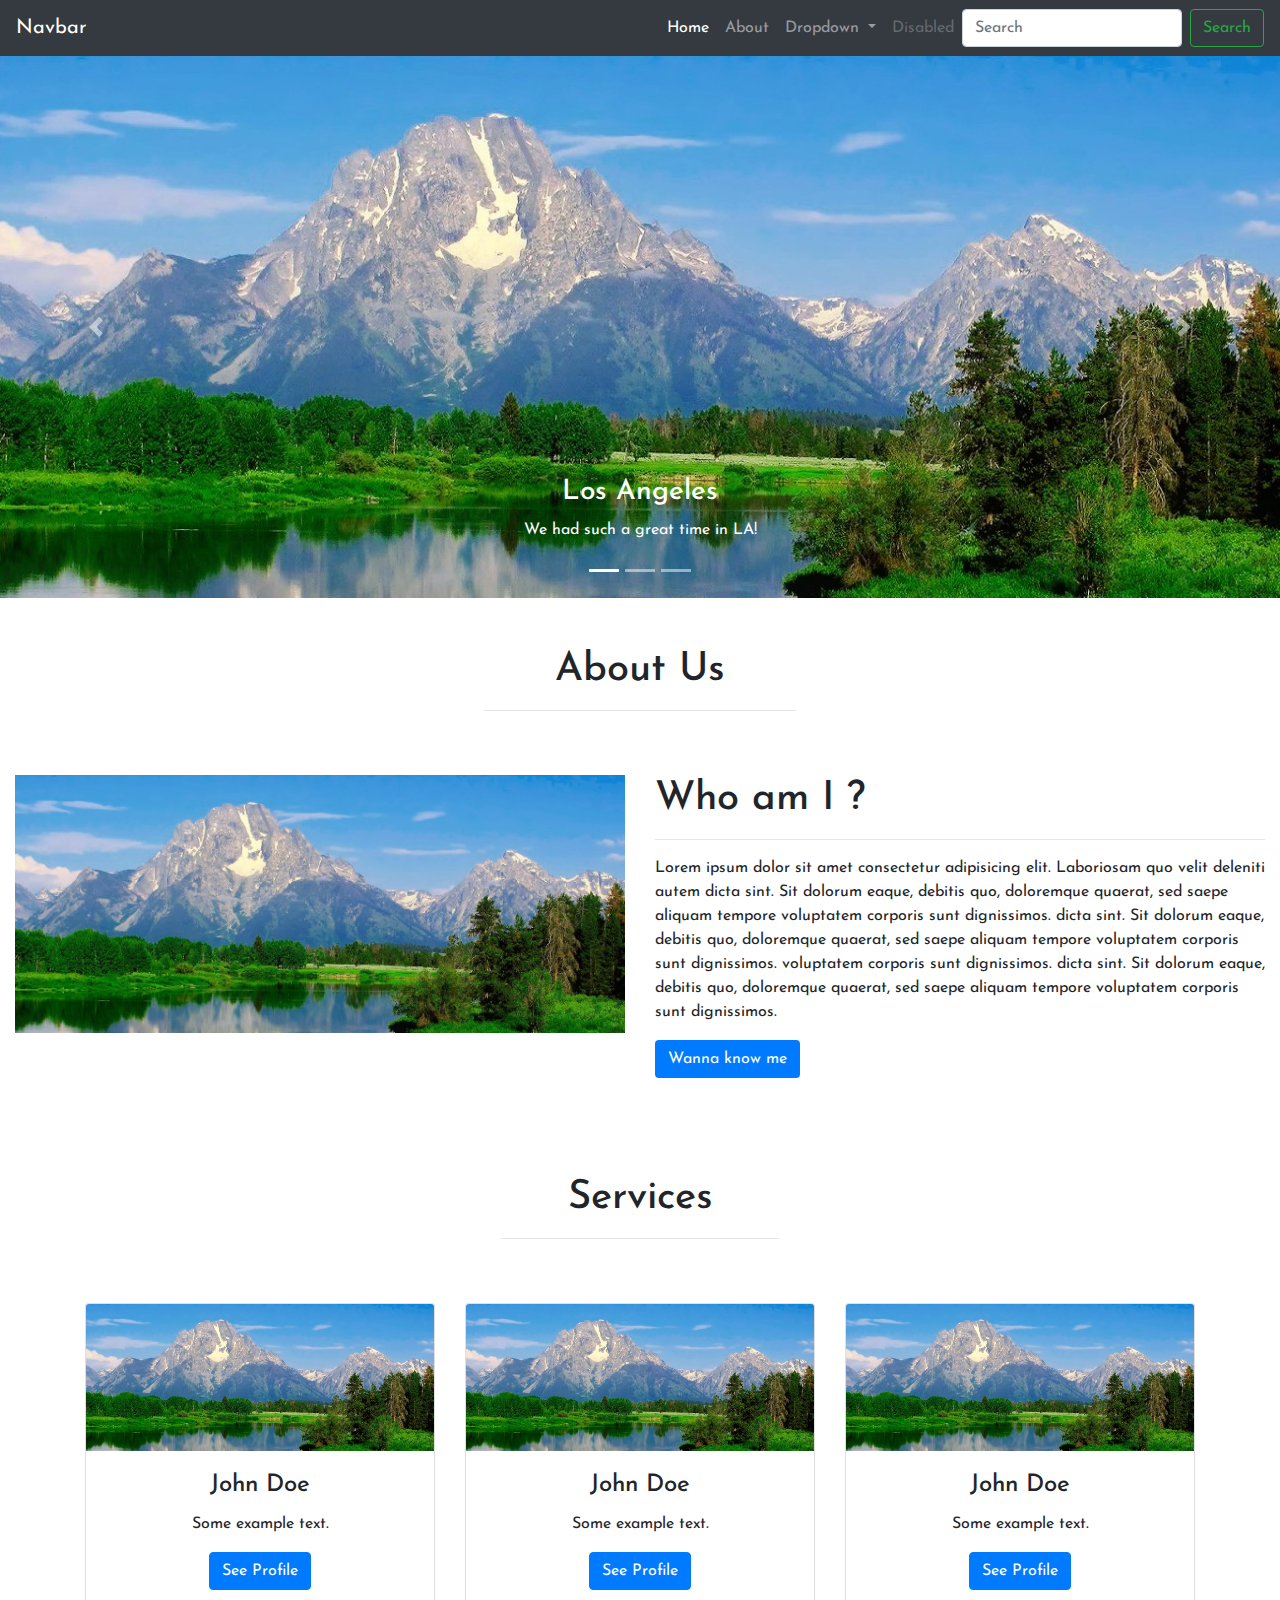
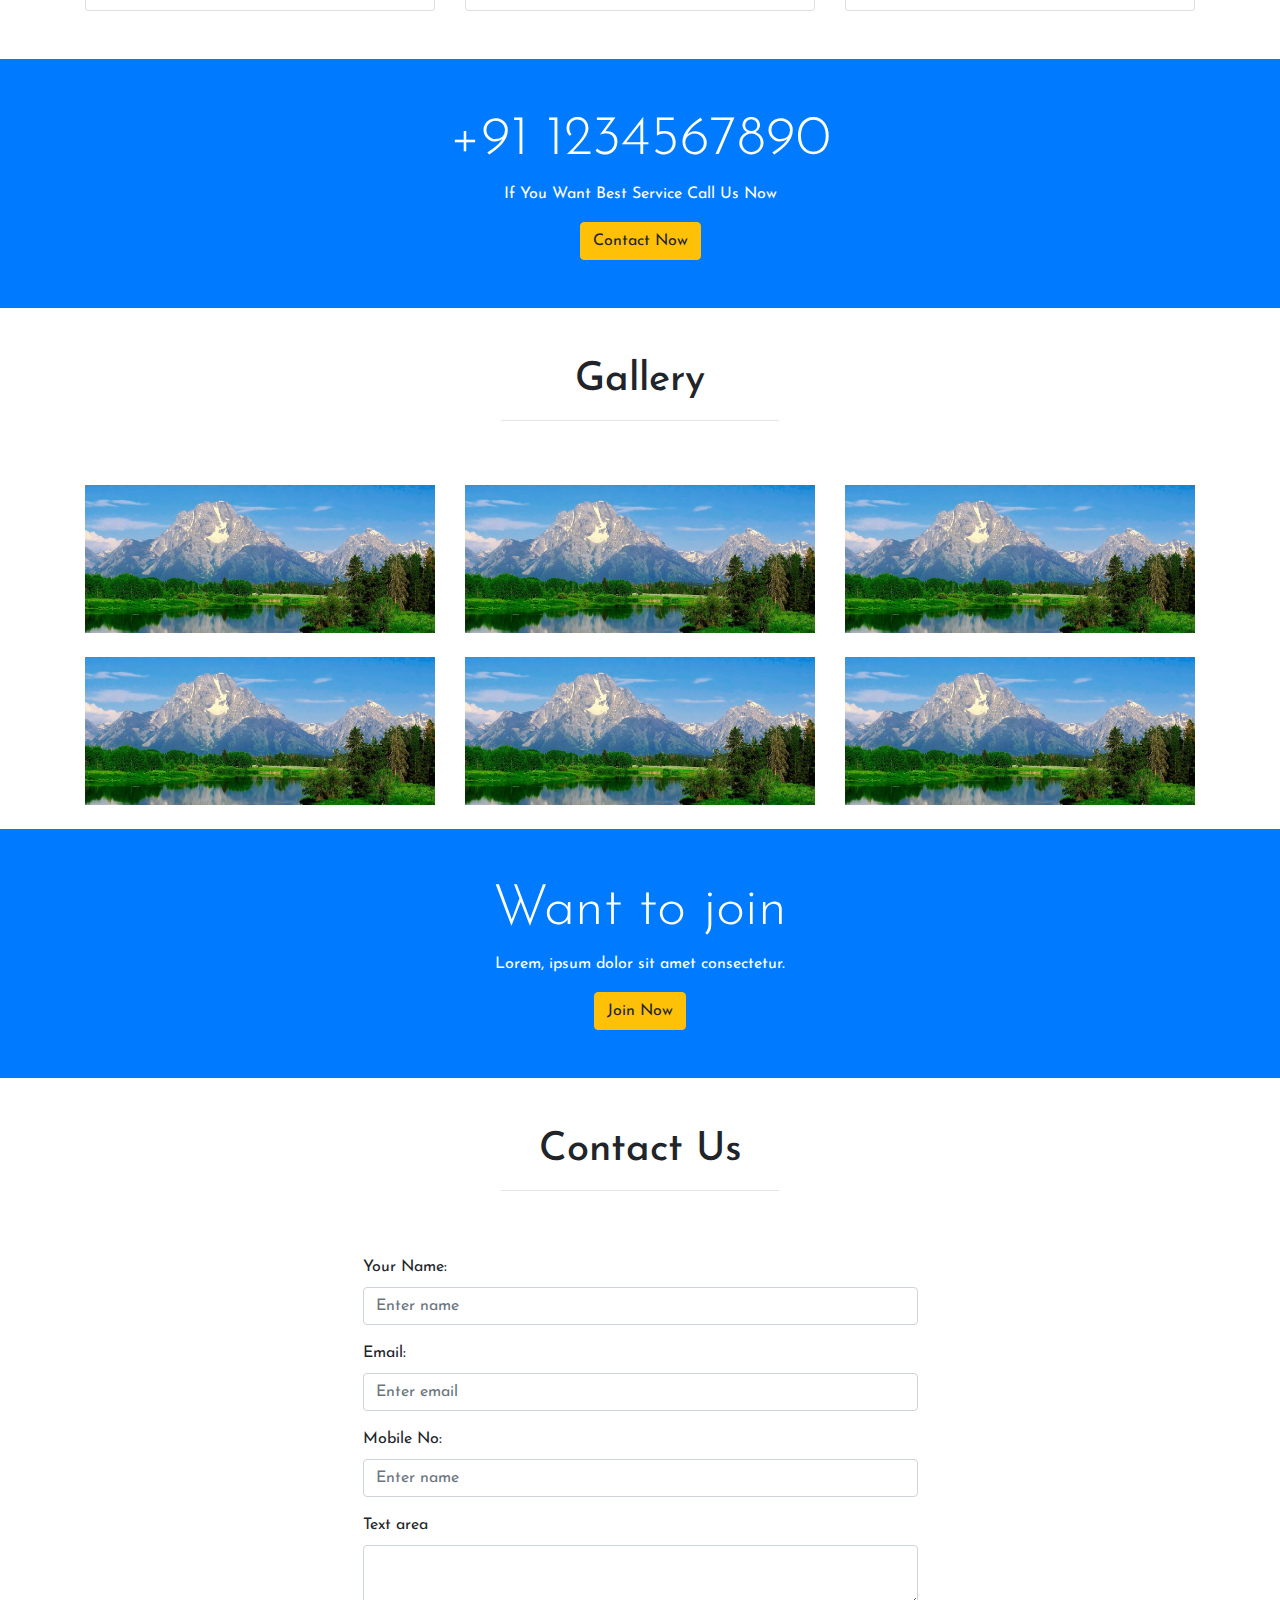
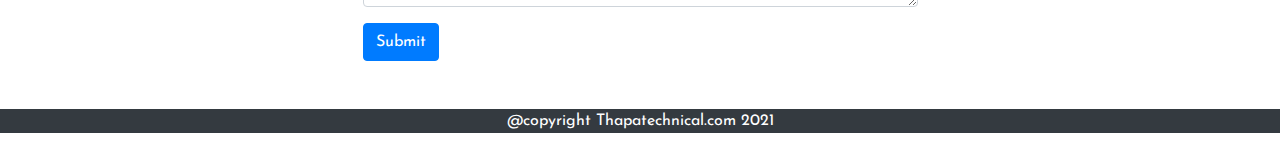
<file: index.html>
<!DOCTYPE html>
<html lang="en">

<head>

    <meta charset="UTF-8">

    <meta name="viewport" content="width=device-width, initial-scale=1.0">
    <link rel="stylesheet" href="style.css">
    <link rel="stylesheet" href="bootstrap.min.css">
    <link rel="stylesheet" href="https://maxcdn.bootstrapcdn.com/bootstrap/4.3.1/css/bootstrap.min.css">
    <link href="https://fonts.googleapis.com/css2?family=Josefin+Sans&amp;display=swap" rel="stylesheet">

    <title>bootstrap</title>
</head>

<body>
    
    <header>
        <nav class="navbar navbar-expand-lg navbar-dark bg-dark">
            <a class="navbar-brand" href="#">Navbar</a>
            <button class="navbar-toggler" type="button" data-toggle="collapse" data-target="#navbarSupportedContent"
                aria-controls="navbarSupportedContent" aria-expanded="false" aria-label="Toggle navigation">
                <span class="navbar-toggler-icon"></span>
            </button>

            <div class="collapse navbar-collapse" id="navbarSupportedContent">
                <ul class="navbar-nav ml-auto">
                    <li class="nav-item active">
                        <a class="nav-link" href="index.html">Home <span class="sr-only">(current)</span></a>
                    </li>
                    <li class="nav-item">
                        <a class="nav-link" href="about.html">About</a>
                    </li>
                    <li class="nav-item dropdown">
                        <a class="nav-link dropdown-toggle" href="#" id="navbarDropdown" role="button"
                            data-toggle="dropdown" aria-haspopup="true" aria-expanded="false">
                            Dropdown
                        </a>
                        <div class="dropdown-menu" aria-labelledby="navbarDropdown">
                            <a class="dropdown-item" href="#">Action</a>
                            <a class="dropdown-item" href="#">Another action</a>
                            <div class="dropdown-divider"></div>
                            <a class="dropdown-item" href="#">Something else here</a>
                        </div>
                    </li>
                    <li class="nav-item">
                        <a class="nav-link disabled" href="#">Disabled</a>
                    </li>
                </ul>
                <form class="form-inline my-2 my-lg-0">
                    <input class="form-control mr-sm-2" type="search" placeholder="Search" aria-label="Search">
                    <button class="btn btn-outline-success my-2 my-sm-0" type="submit">Search</button>
                </form>
            </div>
        </nav>
        <div id="demo" class="carousel slide" data-ride="carousel">
            <ul class="carousel-indicators">
                <li data-target="#demo" data-slide-to="0" class="active"></li>
                <li data-target="#demo" data-slide-to="1"></li>
                <li data-target="#demo" data-slide-to="2"></li>
            </ul>
            <div class="carousel-inner">
                <div class="carousel-item active">
                    <img src="img/c1.jpg" alt="Los Angeles" width="1100" height="500">
                    <div class="carousel-caption">
                        <h3>Los Angeles</h3>
                        <p>We had such a great time in LA!</p>
                    </div>
                </div>
                <div class="carousel-item">
                    <img src="img/c2.jpg" alt="Chicago" width="1100" height="500">
                    <div class="carousel-caption">
                        <h3>Chicago</h3>
                        <p>Thank you, Chicago!</p>
                    </div>
                </div>
                <div class="carousel-item">
                    <img src="img/c3.jpg" alt="New York" width="1100" height="500">
                    <div class="carousel-caption">
                        <h3>New York</h3>
                        <p>We love the Big Apple!</p>
                    </div>
                </div>
            </div>
            <a class="carousel-control-prev" href="#demo" data-slide="prev">
                <span class="carousel-control-prev-icon"></span>
            </a>
            <a class="carousel-control-next" href="#demo" data-slide="next">
                <span class="carousel-control-next-icon"></span>
            </a>
        </div>

    </header>
    <!--about us-->

    <section>
        <div class="container-fluid">
            <h1 class="text-center text-capitalize pt-5">about us</h1>
            <hr class="w-25 mx-auto pt-5">
            <div class="row mb-5">
                <div class="col-lg-6 col-md-6 col-12">
                    <img src="img/c1.jpg" class="img-fluid" alt="">
                </div>
                <div class="col-lg-6 col-md-6 col-12">
                    <h1>Who am I ?</h1>
                    <hr>
                    <P>
                        Lorem ipsum dolor sit amet consectetur adipisicing elit. Laboriosam quo velit deleniti autem
                        dicta sint. Sit dolorum eaque, debitis quo, doloremque quaerat, sed saepe aliquam tempore
                        voluptatem corporis sunt dignissimos. dicta sint. Sit dolorum eaque, debitis quo, doloremque
                        quaerat, sed saepe aliquam tempore
                        voluptatem corporis sunt dignissimos. voluptatem corporis sunt dignissimos. dicta sint. Sit
                        dolorum eaque, debitis quo, doloremque quaerat, sed saepe aliquam tempore
                        voluptatem corporis sunt dignissimos.
                    </P>
                    <button class="btn bg-primary text-white">Wanna know me</button>
                </div>
            </div>
        </div>
    </section>
    <!--service part-->
    <section>

        <div class="container">
            <h1 class="text-center text-capitalize pt-5">Services</h1>
            <hr class="w-25 mx-auto pt-5">


            <div class="row text-center mb-5">
                <div class="col-lg-4 col-md-4 col-12">
                    <div class="card">
                        <img class="card-img-top" src="img/c1.jpg" alt="Card image">
                        <div class="card-body">
                            <h4 class="card-title">John Doe</h4>
                            <p class="card-text">Some example text.</p>
                            <a href="#" class="btn btn-primary">See Profile</a>
                        </div>
                    </div>
                </div>
                <div class="col-lg-4 col-md-4 col-12">
                    <div class="card">
                        <img class="card-img-top" src="img/c1.jpg" alt="Card image">
                        <div class="card-body">
                            <h4 class="card-title">John Doe</h4>
                            <p class="card-text">Some example text.</p>
                            <a href="#" class="btn btn-primary">See Profile</a>
                        </div>
                    </div>
                </div>
                <div class="col-lg-4 col-md-4 col-12">
                    <div class="card">
                        <img class="card-img-top" src="img/c1.jpg" alt="Card image">
                        <div class="card-body">
                            <h4 class="card-title">John Doe</h4>
                            <p class="card-text">Some example text.</p>
                            <a href="#" class="btn btn-primary">See Profile</a>
                        </div>
                    </div>
                </div>
            </div>
        </div>
    </section>

    <!--contact us-->

    <section class="bg-primary ">
        <article class="py-5 text-center text-white">
            <div>
                <h3 class="display-4 ">+91 1234567890</h3>
                <p>If You Want Best Service Call Us Now</p>
                <button class=" btn btn-warning">Contact Now</button>
            </div>
        </article>
    </section>

    <!-- gallery-->
    <section>
        <div class="container">
            <h1 class="text-center text-capitalize pt-5">Gallery</h1>
            <hr class="w-25 mx-auto pt-5">
            <div class="row">
                <div class="col-lg-4 col-md-6 col-12 mb-4">
                    <img src="img/c1.jpg" class="img-fluid" alt="">

                </div>
                <div class="col-lg-4 col-md-6 col-12 mb-4">
                    <img src="img/c1.jpg" class="img-fluid" alt="">

                </div>
                <div class="col-lg-4 col-md-6 col-12 mb-4">
                    <img src="img/c1.jpg" class="img-fluid" alt="">

                </div>
                <div class="col-lg-4 col-md-6 col-12 mb-4">
                    <img src="img/c1.jpg" class="img-fluid" alt="">

                </div>
                <div class="col-lg-4 col-md-6 col-12 mb-4">
                    <img src="img/c1.jpg" class="img-fluid" alt="">

                </div>
                <div class="col-lg-4 col-md-6 col-12 mb-4">
                    <img src="img/c1.jpg" class="img-fluid" alt="">

                </div>
            </div>
        </div>
    </section>

    <!--register form-->
    <section class="bg-primary ">
        <article class="py-5">
            <div class=" text-center text-white">
                <h3 class="display-4   ">Want to join</h3>
                <p>Lorem, ipsum dolor sit amet consectetur.</p>
                <button class=" btn btn-warning" data-toggle="modal" data-target="#myModal">Join Now</button>
            </div>
            <!-- The Modal -->
            <div class="modal fade" id="myModal">
                <div class="modal-dialog modal-dialog-centered">
                    <div class="modal-content">

                        <!-- Modal Header -->
                        <div class="modal-header">
                            <h4 class="modal-title">Signup</h4>
                            <button type="button" class="close" data-dismiss="modal">&times;</button>
                        </div>

                        <!-- Modal body -->
                        <div class="modal-body">
                            <form action="/action_page.php">
                                <div class="form-group">
                                    <label for="email">Email address:</label>
                                    <input type="email" class="form-control" placeholder="Enter email" id="email">
                                </div>
                                <div class="form-group">
                                    <label for="pwd">Password:</label>
                                    <input type="password" class="form-control" placeholder="Enter password" id="pwd">
                                </div>
                                <div class="form-group form-check">
                                    <label class="form-check-label">
                                        <input class="form-check-input" type="checkbox"> Remember me
                                    </label>
                                </div>
                                <button type="submit" class="btn btn-primary">Submit</button>
                            </form>
                        </div>

                        <!-- Modal footer -->
                        <div class="modal-footer">
                            <button type="button" class="btn btn-secondary" data-dismiss="modal">Close</button>
                        </div>

                    </div>
                </div>
            </div>

        </article>
    </section>
    <!--contactus-->
    
    <section>
        <div class="container mb-5">
            <h1 class="text-center text-capitalize pt-5">Contact Us</h1>
            <hr class="w-25 mx-auto pt-5">
            <div class="w-50 mx-auto">
                <form action="/action_page.php">
                    <div class="form-group">
                        <label>Your Name:</label>
                        <input type="text" class="form-control" placeholder="Enter name" autocomplete="off" >
                    </div>
                    <div class="form-group">
                        <label for="pwd">Email:</label>
                        <input type="email" class="form-control" placeholder="Enter email" id="pwd" autocomplete="off">
                    </div>
                    <div class="form-group">
                        <label for="">Mobile No:</label>
                        <input type="text" class="form-control" placeholder="Enter name" >
                    </div>
                    <div class="form-group ">
                        <label>Text area</label>
                        <textarea class="form-control" ></textarea>
                    </div>
                  
                    <button type="submit" class="btn btn-primary">Submit</button>
                </form>
            </div>
        </div>
    </section>
    <!--footer-->
    <footer>
        <p class="text-center bg-dark text-white">@copyright Thapatechnical.com 2021</p>
    </footer>
    
    <script src="https://ajax.googleapis.com/ajax/libs/jquery/3.3.1/jquery.min.js"></script>
    <script src="https://cdnjs.cloudflare.com/ajax/libs/popper.js/1.14.7/umd/popper.min.js"></script>
    <script src="https://maxcdn.bootstrapcdn.com/bootstrap/4.3.1/js/bootstrap.min.js"></script>
</body>

</html>
</file>
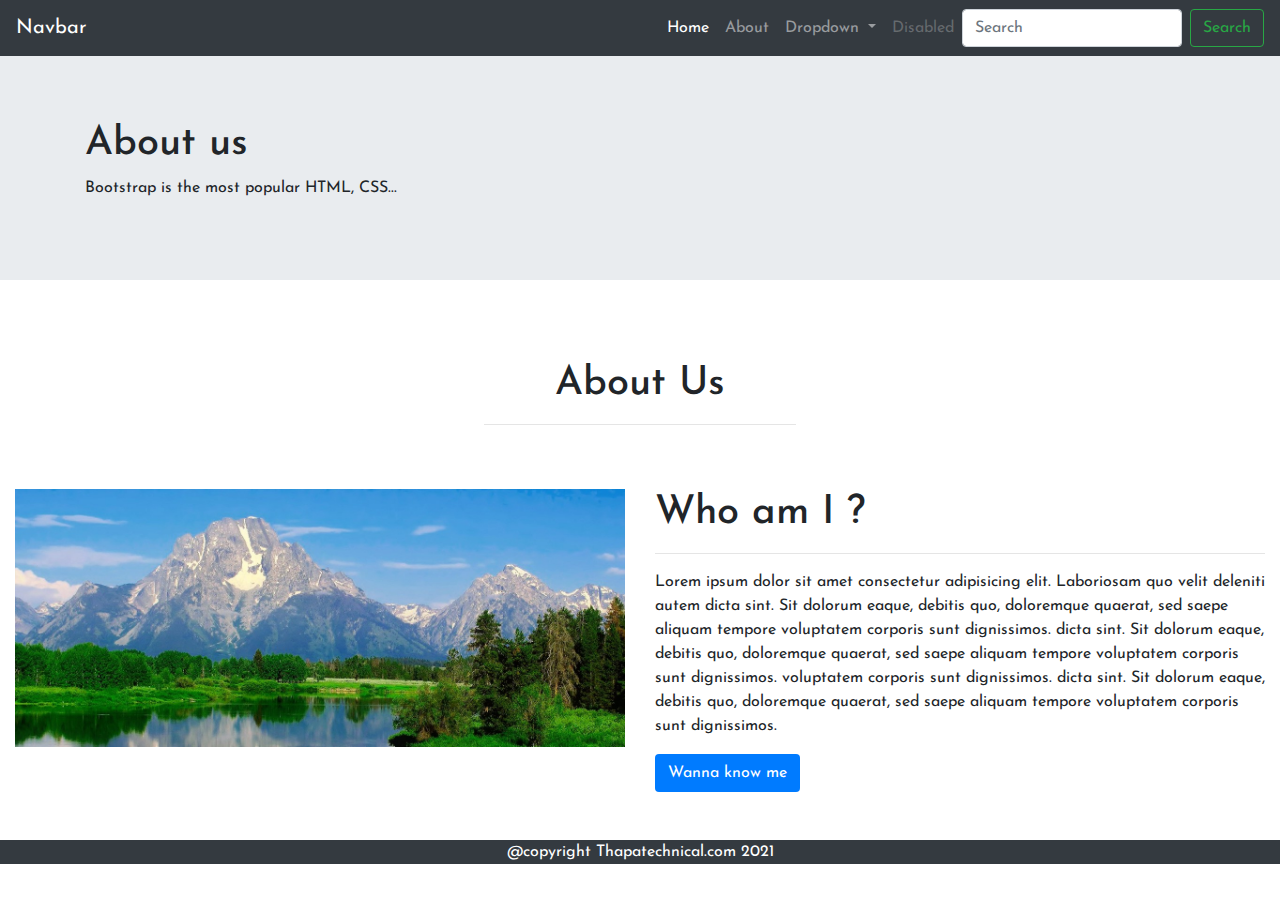
<file: about.html>
<!DOCTYPE html>
<html lang="en">

<head>

    <meta charset="UTF-8">

    <meta name="viewport" content="width=device-width, initial-scale=1.0">
    <link rel="stylesheet" href="style.css">
    <link rel="stylesheet" href="bootstrap.min.css">
    <link rel="stylesheet" href="https://maxcdn.bootstrapcdn.com/bootstrap/4.3.1/css/bootstrap.min.css">
    <link href="https://fonts.googleapis.com/css2?family=Josefin+Sans&amp;display=swap" rel="stylesheet">

    <title>bootstrap</title>
</head>

<body>
    
    <header>
        <nav class="navbar navbar-expand-lg navbar-dark bg-dark">
            <a class="navbar-brand" href="#">Navbar</a>
            <button class="navbar-toggler" type="button" data-toggle="collapse" data-target="#navbarSupportedContent"
                aria-controls="navbarSupportedContent" aria-expanded="false" aria-label="Toggle navigation">
                <span class="navbar-toggler-icon"></span>
            </button>

            <div class="collapse navbar-collapse" id="navbarSupportedContent">
                <ul class="navbar-nav ml-auto">
                    <li class="nav-item active">
                        <a class="nav-link" href="index.html">Home <span class="sr-only">(current)</span></a>
                    </li>
                    <li class="nav-item">
                        <a class="nav-link" href="about.html">About</a>
                    </li>
                    <li class="nav-item dropdown">
                        <a class="nav-link dropdown-toggle" href="#" id="navbarDropdown" role="button"
                            data-toggle="dropdown" aria-haspopup="true" aria-expanded="false">
                            Dropdown
                        </a>
                        <div class="dropdown-menu" aria-labelledby="navbarDropdown">
                            <a class="dropdown-item" href="#">Action</a>
                            <a class="dropdown-item" href="#">Another action</a>
                            <div class="dropdown-divider"></div>
                            <a class="dropdown-item" href="#">Something else here</a>
                        </div>
                    </li>
                    <li class="nav-item">
                        <a class="nav-link disabled" href="#">Disabled</a>
                    </li>
                </ul>
                <form class="form-inline my-2 my-lg-0">
                    <input class="form-control mr-sm-2" type="search" placeholder="Search" aria-label="Search">
                    <button class="btn btn-outline-success my-2 my-sm-0" type="submit">Search</button>
                </form>
            </div>
        </nav>
        <div class="jumbotron jumbotron-fluid">
            <div class="container">
              <h1>About us</h1>
              <p>Bootstrap is the most popular HTML, CSS...</p>
            </div>
          </div>
    </header>
    <section>
        <div class="container-fluid">
            <h1 class="text-center text-capitalize pt-5">about us</h1>
            <hr class="w-25 mx-auto pt-5">
            <div class="row mb-5">
                <div class="col-lg-6 col-md-6 col-12">
                    <img src="img/c1.jpg" class="img-fluid" alt="">
                </div>
                <div class="col-lg-6 col-md-6 col-12">
                    <h1>Who am I ?</h1>
                    <hr>
                    <P>
                        Lorem ipsum dolor sit amet consectetur adipisicing elit. Laboriosam quo velit deleniti autem
                        dicta sint. Sit dolorum eaque, debitis quo, doloremque quaerat, sed saepe aliquam tempore
                        voluptatem corporis sunt dignissimos. dicta sint. Sit dolorum eaque, debitis quo, doloremque
                        quaerat, sed saepe aliquam tempore
                        voluptatem corporis sunt dignissimos. voluptatem corporis sunt dignissimos. dicta sint. Sit
                        dolorum eaque, debitis quo, doloremque quaerat, sed saepe aliquam tempore
                        voluptatem corporis sunt dignissimos.
                    </P>
                    <button class="btn bg-primary text-white">Wanna know me</button>
                </div>
            </div>
        </div>
    </section>
    <footer>
        <p class="text-center bg-dark text-white">@copyright Thapatechnical.com 2021</p>
    </footer>
    
</body>
</html>
</file>
<file: style.css>
* {
    box-sizing: border-box;
    font-family: "Josefin Sans", sans-serif;
    margin: 0px;
    padding: 0px;
}
.carousel-inner img {
    width: 100%;
    height: 100%;
  }
</file>
